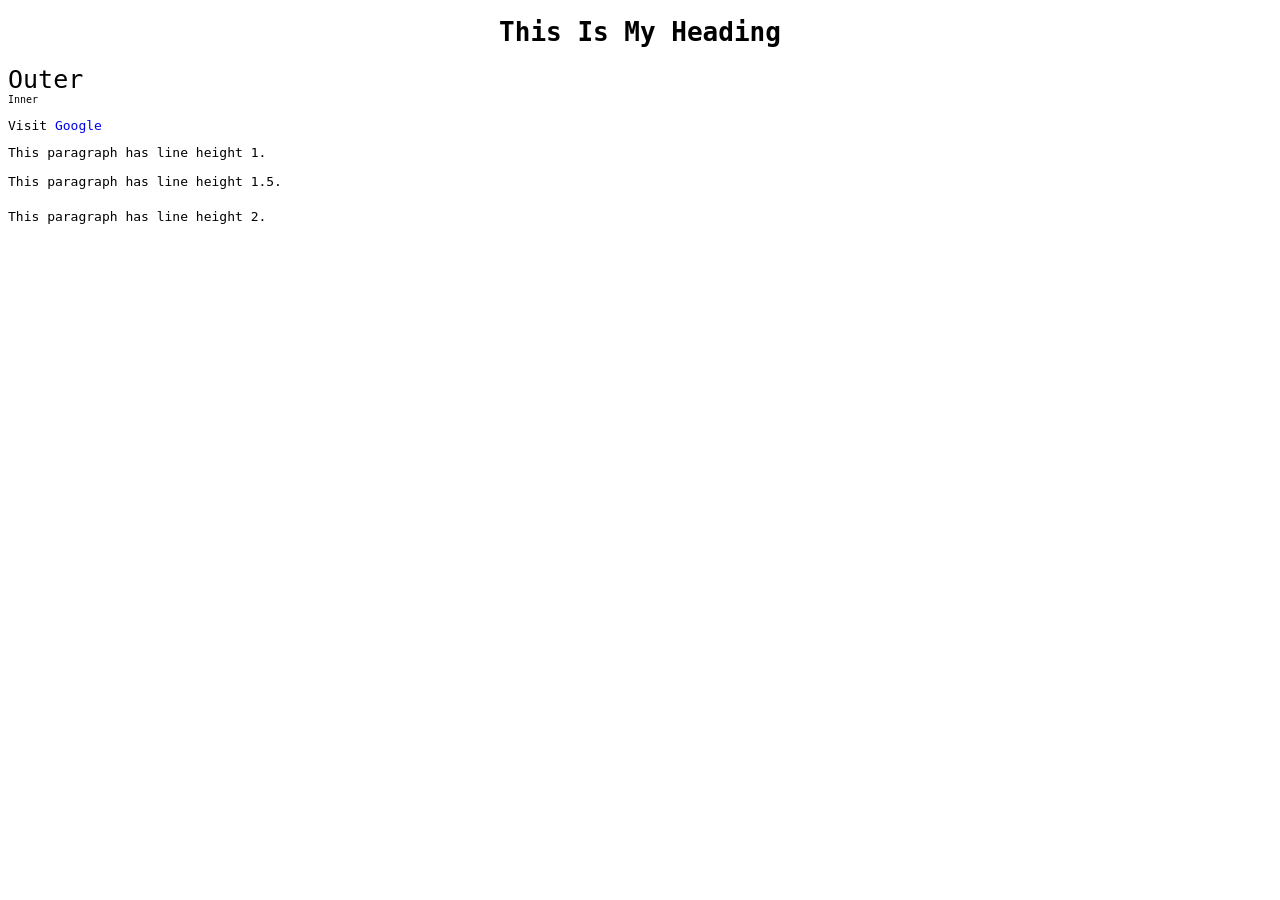
<file: index.html>
<!DOCTYPE html>
<html>
<head>
    <title>Practice Set 2</title>

    <link rel="stylesheet" href="style.css">
</head>

<body>

    <h1>this is my heading</h1>

    <div id="outer">
        Outer

        <div id="inner">
            Inner
        </div>
    </div>

    <p>
        Visit <a href="https://www.google.com">Google</a>
    </p>

    <p class="line1">
        This paragraph has line height 1.
    </p>

    <p class="line2">
        This paragraph has line height 1.5.
    </p>

    <p class="line3">
        This paragraph has line height 2.
    </p>

</body>
</html>
</file>
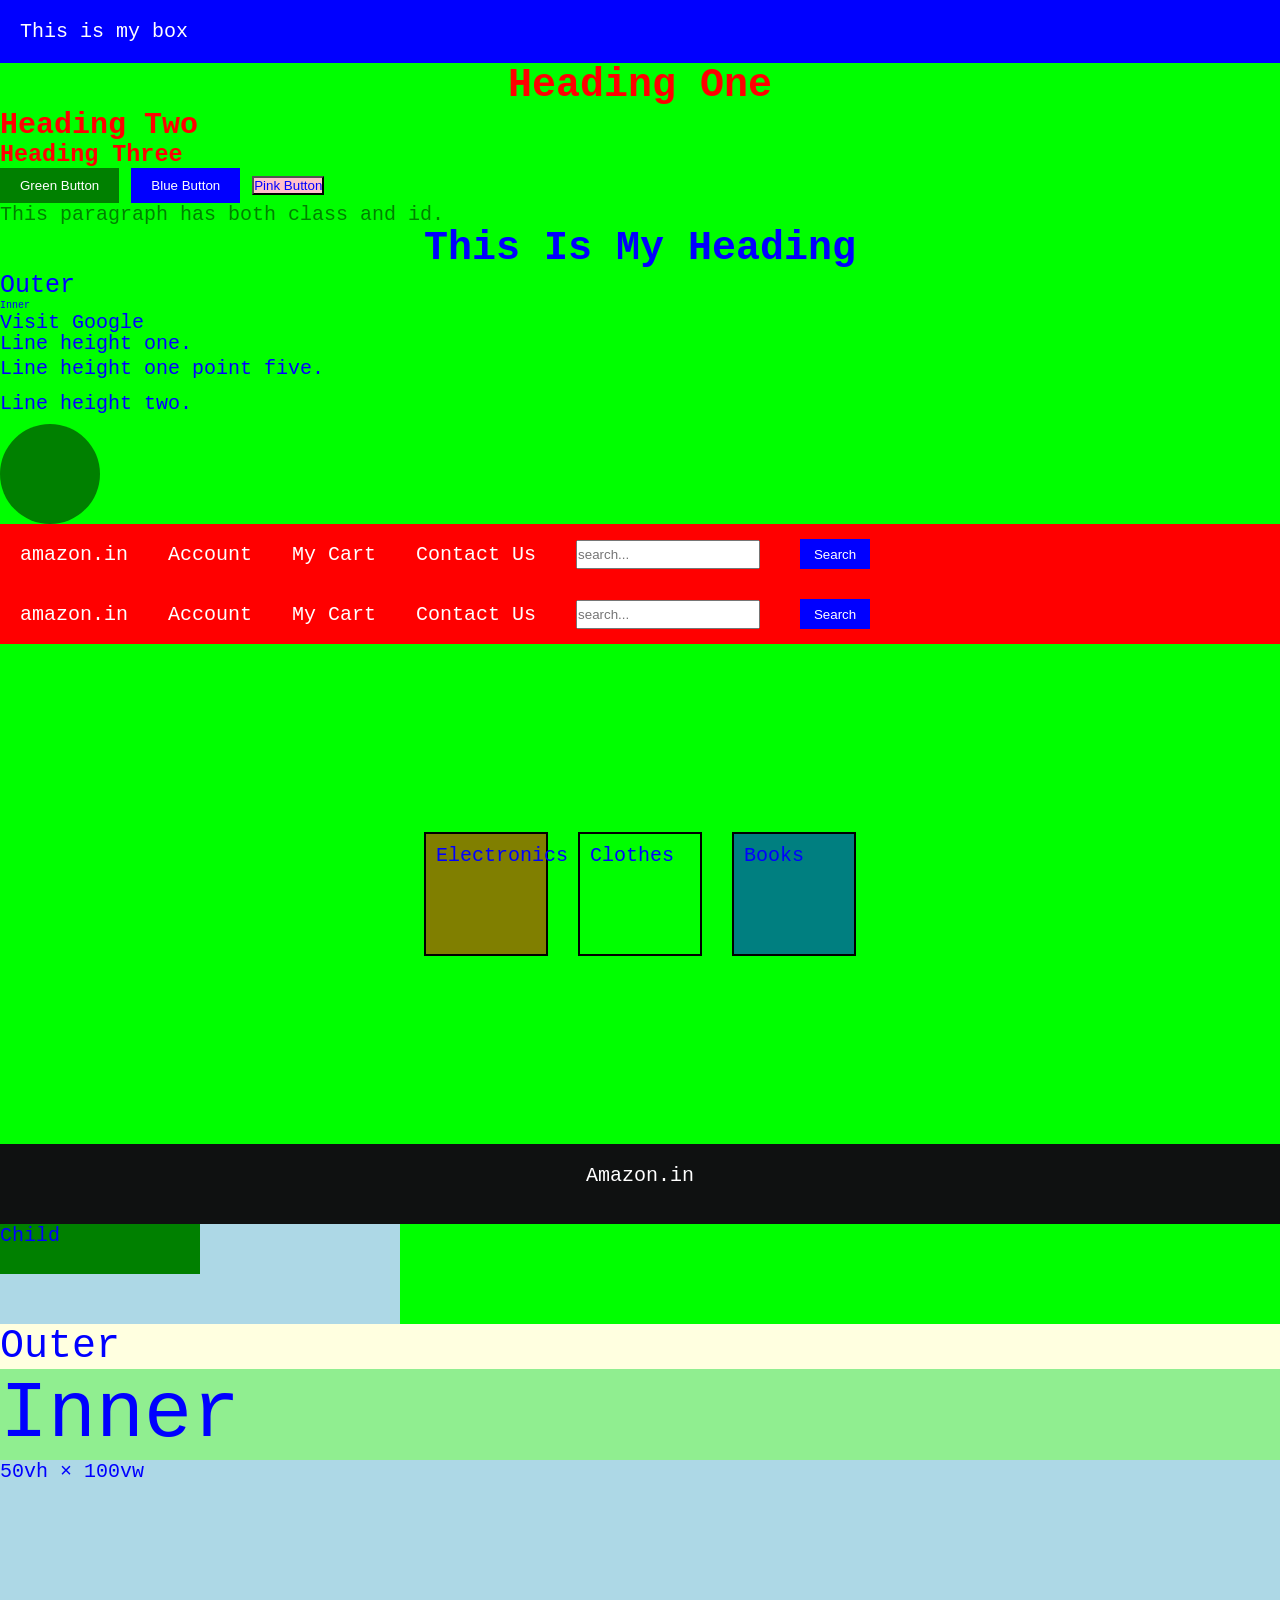
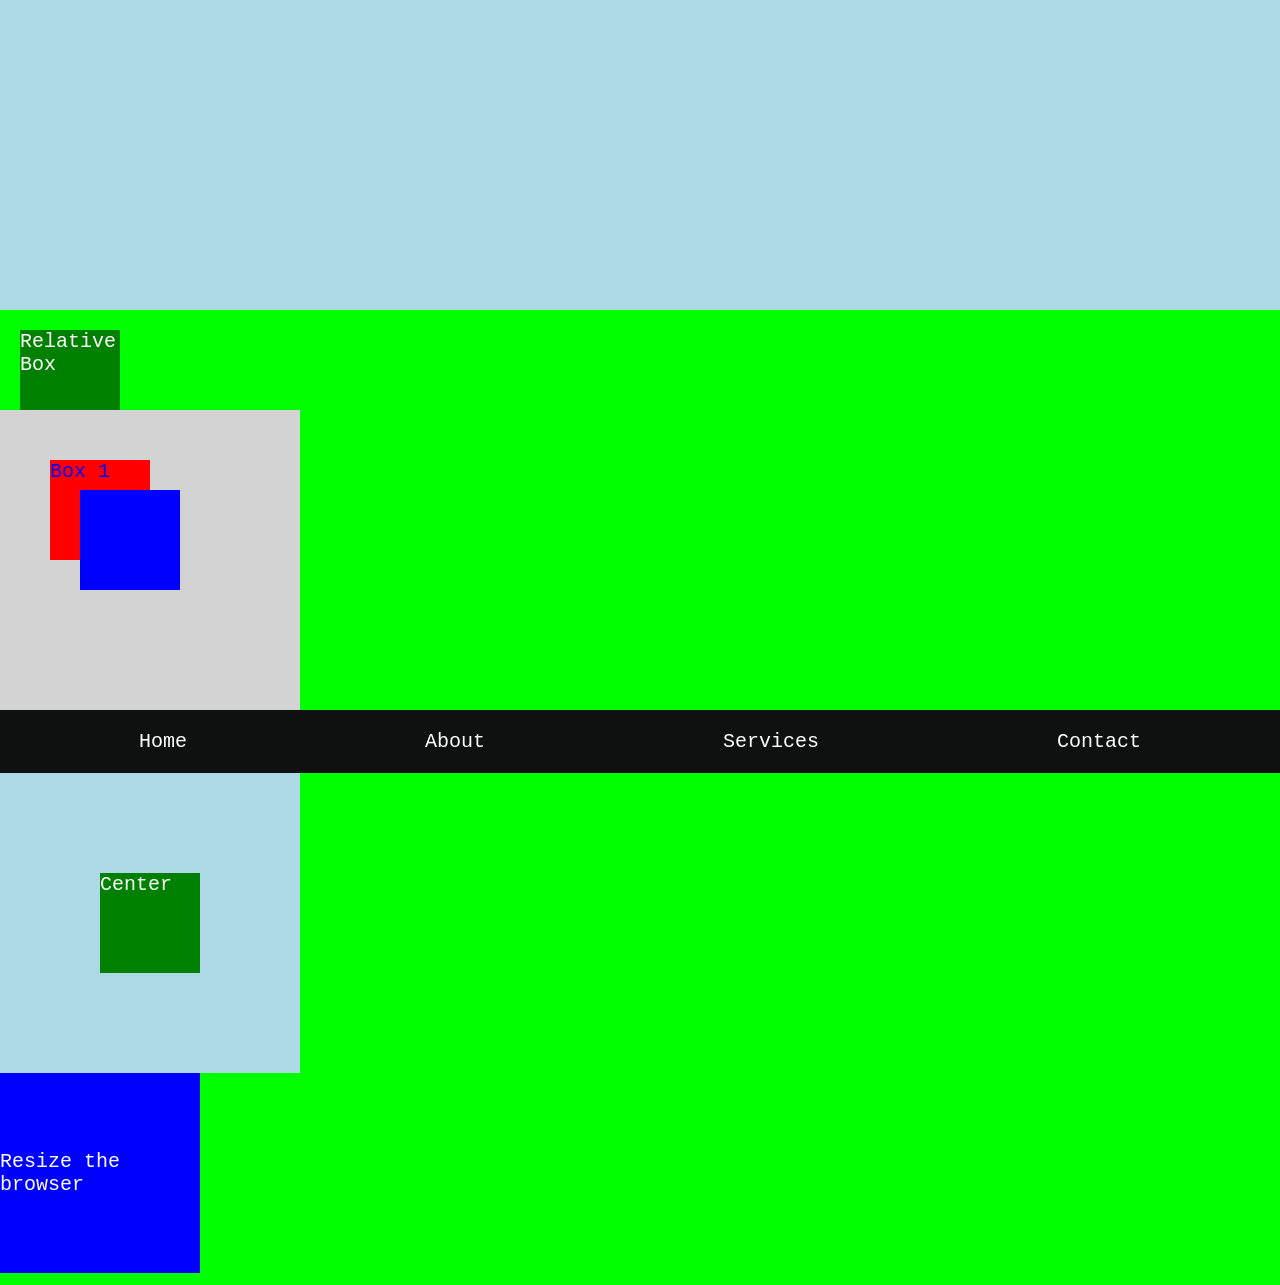
<file: Box Model + Amazon Navbar/Complete Page Layout/website/index.html>
<!DOCTYPE html>
<html lang="en">

<head>
    <meta charset="UTF-8">
    <meta name="viewport" content="width=device-width, initial-scale=1.0">
    <title>CSS Practice</title>
    <link rel="stylesheet" href="style.css">
</head>

<body>

    <div id="box">
        This is my box
    </div>

    <h1 class="heading">Heading One</h1>
    <h2 class="heading">Heading Two</h2>
    <h3 class="heading">Heading Three</h3>

    <button class="green-button">Green Button</button>
    <button class="blue-button">Blue Button</button>
    <button style="background-color: pink;">Pink Button</button>

    <p id="myPara" class="paragraph">
        This paragraph has both class and id.
    </p>


    <h1>this is my heading</h1>

    <div id="outer">
        Outer
        <div id="inner">
            Inner
        </div>
    </div>

    <p>
        Visit <a href="https://www.google.com">Google</a>
    </p>

    <p class="line-one">Line height one.</p>
    <p class="line-two">Line height one point five.</p>
    <p class="line-three">Line height two.</p>


    <div class="circle"></div>


    <nav>
        <a href="#">amazon.in</a>
        <a href="#">Account</a>
        <a href="#">My Cart</a>
        <a href="#">Contact Us</a>

        <input type="text" placeholder="search...">

        <button>Search</button>
    </nav>


    <header>
        <nav>
            <a href="#">amazon.in</a>
            <a href="#">Account</a>
            <a href="#">My Cart</a>
            <a href="#">Contact Us</a>

            <input type="text" placeholder="search...">

            <button>Search</button>
        </nav>
    </header>

    <main class="content">

        <div class="box box-one">
            Electronics
        </div>

        <div class="box box-two">
            Clothes
        </div>

        <div class="box box-three">
            Books
        </div>

    </main>

    <footer>
        Amazon.in
    </footer>


    <div class="parent">

        <div class="child">
            Child
        </div>

    </div>


    <div class="outer-unit">

        Outer

        <div class="inner-unit">
            Inner
        </div>

    </div>


    <div class="screen">
        50vh × 100vw
    </div>


    <div class="relative-box">
        Relative Box
    </div>


    <div class="position-parent">

        <div class="position-box-one">
            Box 1
        </div>

        <div class="position-box-two">
            Box 2
        </div>

    </div>


    <ul class="flex-navbar">

        <li><a href="#">Home</a></li>
        <li><a href="#">About</a></li>
        <li><a href="#">Services</a></li>
        <li><a href="#">Contact</a></li>

    </ul>


    <div class="flex-parent">

        <div class="flex-child">
            Center
        </div>

    </div>


    <div class="media-box">
        Resize the browser
    </div>

</body>

</html>
</file>
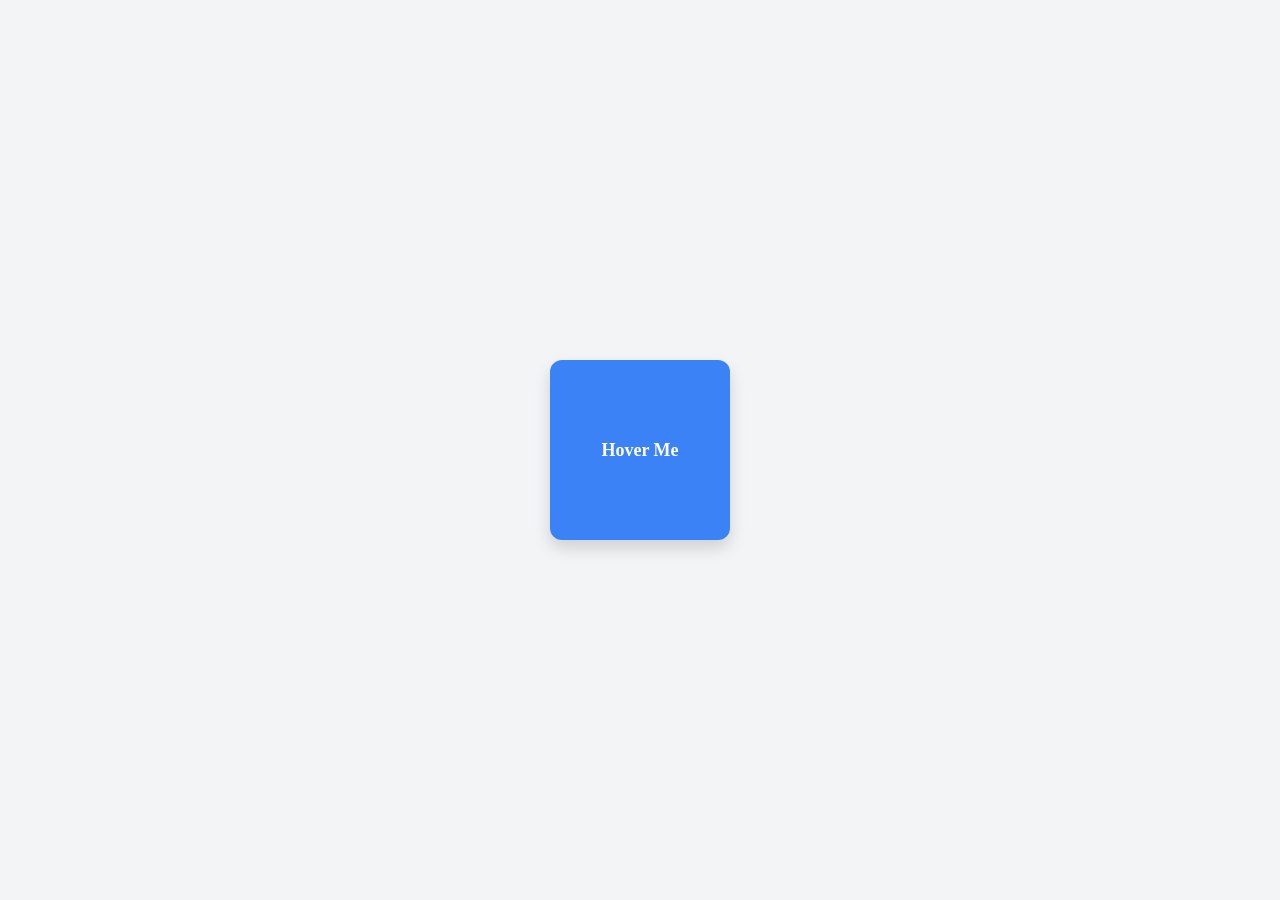
<file: practice set/index2.html>
<!DOCTYPE html>
<html lang="en">
  <head>
    <meta charset="UTF-8" />
    <meta name="viewport" content="width=device-width, initial-scale=1.0" />
    <title>Box Transition</title>
    <link rel="stylesheet" href="style2.css" />
  </head>
  <body>
    <div class="box">Hover Me</div>
  </body>
</html>
</file>
<file: style.css>
* {
    font-family: monospace;
}

h1 {
    text-align: center;
    text-transform: capitalize;
}

#outer {
    font-size: 25px;
}

#inner {
    font-size: 10px;
}

a {
    text-decoration: none;
}

.line1 {
    line-height: 1;
}

.line2 {
    line-height: 1.5;
}

.line3 {
    line-height: 2;
}
</file>
<file: Box Model + Amazon Navbar/Complete Page Layout/website/style.css>
* {
    margin: 0;
    padding: 0;
    color: blue;
}

body {
    font-family: monospace;
    background-color: #00ff00;
}


/* -------------------- */

#box {
    background-color: blue;
    color: white;
    padding: 20px;
}

.heading {
    color: red;
}

.green-button {
    background-color: green;
    color: white;
    padding: 10px 20px;
    border: none;
}

.blue-button {
    background-color: blue;
    color: white;
    padding: 10px 20px;
    border: none;
}

.paragraph {
    color: orange;
}

#myPara {
    color: green;
}


/* -------------------- */

h1 {
    text-align: center;
    text-transform: capitalize;
}

#outer {
    font-size: 25px;
}

#inner {
    font-size: 10px;
}

a {
    text-decoration: none;
}

.line-one {
    line-height: 1;
}

.line-two {
    line-height: 1.5;
}

.line-three {
    line-height: 2;
}


/* -------------------- */

.circle {
    height: 100px;
    width: 100px;
    background-color: green;
    border-radius: 50%;
}


/* -------------------- */

nav {
    height: 60px;
    background-color: #ff0000;

    display: flex;
    align-items: center;

    gap: 40px;
    padding: 0 20px;
}

nav a {
    color: white;
    text-decoration: none;
    font-size: 20px;
}

nav input {
    height: 25px;
    width: 180px;
}

nav button {
    height: 30px;
    width: 70px;

    background-color: #0000ff;
    color: white;
    border: none;
}


/* -------------------- */

.content {
    height: 500px;

    display: flex;
    justify-content: center;
    align-items: center;

    gap: 30px;
}

.box {
    height: 100px;
    width: 100px;

    border: 2px solid black;
    padding: 10px;
}

.box-one {
    background-color: rgba(255, 0, 0, 0.5);
}

.box-two {
    background-color: rgba(0, 255, 0, 0.5);
}

.box-three {
    background-color: rgba(0, 0, 255, 0.5);
}

footer {
    height: 60px;

    background-color: #0f1111;
    color: white;

    text-align: center;
    padding-top: 20px;
}


/* -------------------- */

.parent {
    width: 400px;
    height: 100px;

    background-color: lightblue;
}

.child {
    width: 50%;
    height: 50px;

    background-color: green;
}


/* -------------------- */

html {
    font-size: 20px;
}

.outer-unit {
    font-size: 2rem;
    background-color: lightyellow;
}

.inner-unit {
    font-size: 2em;
    background-color: lightgreen;
}


/* -------------------- */

.screen {
    height: 50vh;
    width: 100vw;

    background-color: lightblue;
}


/* -------------------- */

.relative-box {
    position: relative;

    top: 20px;
    left: 20px;

    height: 100px;
    width: 100px;

    background-color: green;
    color: white;
}


/* -------------------- */

.position-parent {
    position: relative;

    height: 300px;
    width: 300px;

    background-color: lightgray;
}

.position-box-one {
    position: absolute;

    top: 50px;
    left: 50px;

    height: 100px;
    width: 100px;

    background-color: red;
    z-index: 1;
}

.position-box-two {
    position: absolute;

    top: 80px;
    left: 80px;

    height: 100px;
    width: 100px;

    background-color: blue;
    z-index: 2;
}


/* -------------------- */

.flex-navbar {
    display: flex;

    justify-content: space-around;

    list-style: none;

    background-color: #0f1111;

    padding: 20px;
}

.flex-navbar a {
    color: white;
}


/* -------------------- */

.flex-parent {
    height: 300px;
    width: 300px;

    background-color: lightblue;

    display: flex;

    justify-content: center;
    align-items: center;
}

.flex-child {
    height: 100px;
    width: 100px;

    background-color: green;
    color: white;

    align-self: center;
}


/* -------------------- */

.media-box {
    height: 200px;
    width: 200px;

    background-color: blue;
    color: white;

    display: flex;
    justify-content: center;
    align-items: center;
}


@media (max-width: 299px) {

    .media-box {
        background-color: green;
    }

}


@media (min-width: 300px) and (max-width: 399px) {

    .media-box {
        background-color: pink;
    }

}


@media (min-width: 400px) and (max-width: 600px) {

    .media-box {
        background-color: red;
    }

}


@media (min-width: 601px) {

    .media-box {
        background-color: blue;
    }

}
</file>
<file: practice set/style2.css>
body {
  margin: 0;
  min-height: 100vh;
  display: flex;
  align-items: center;
  justify-content: center;
  background: #f3f4f6;
}

.box {
  width: 180px;
  height: 180px;
  display: flex;
  align-items: center;
  justify-content: center;
  background: #3b82f6;
  color: white;
  font-size: 18px;
  font-weight: bold;
  border-radius: 12px;
  transition: transform 0.4s ease, background-color 0.4s ease, box-shadow 0.4s ease;
  box-shadow: 0 8px 16px rgba(0, 0, 0, 0.15);
}

.box:hover {
  transform: translateY(-10px) scale(1.05);
  background-color: #2563eb;
  box-shadow: 0 14px 22px rgba(0, 0, 0, 0.2);
}
</file>
